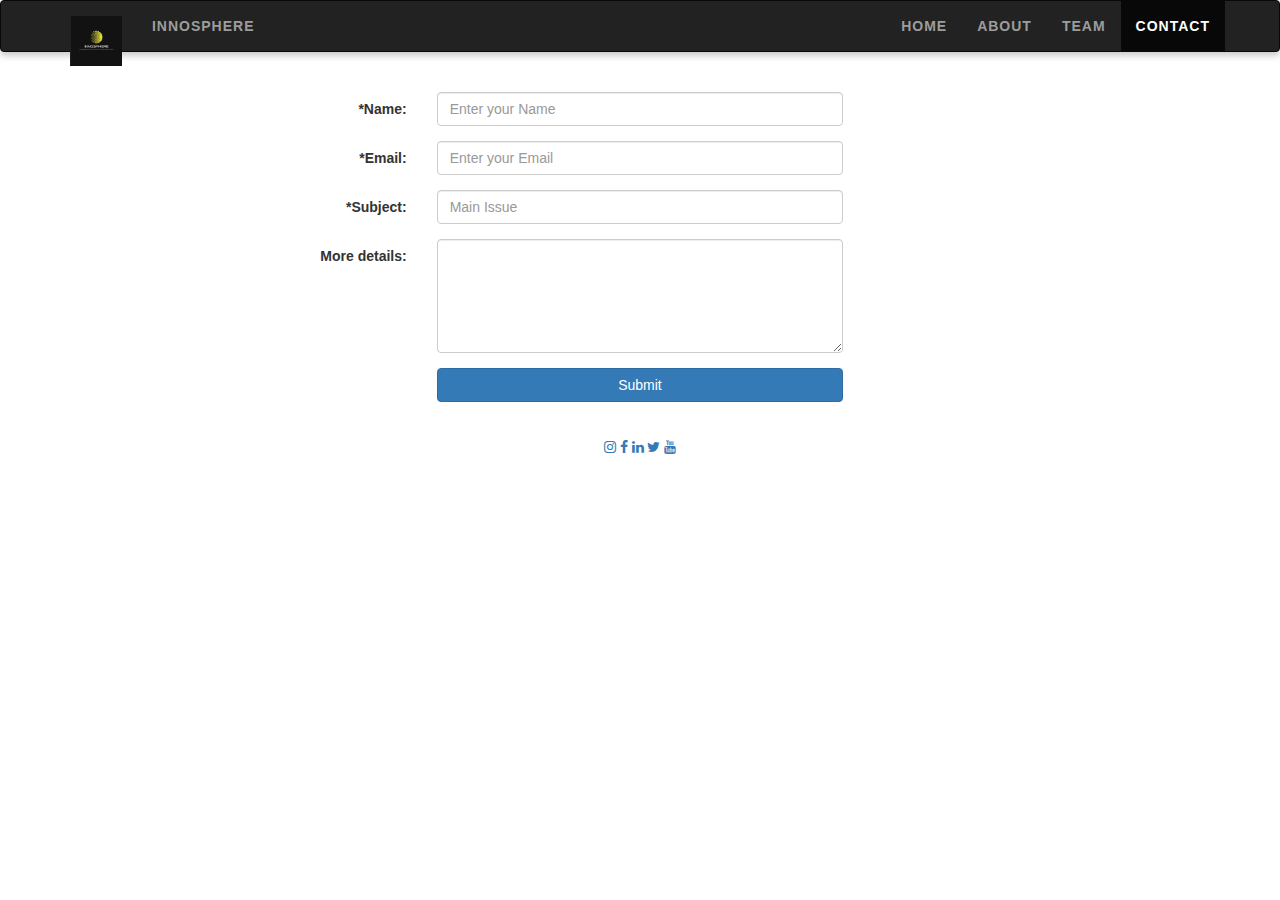
<file: contact.html>
<!doctype html>
<html lang="en">
<head>
    <meta charset="utf-8">
    <meta name="viewport" content="width=device-width, initial-scale=1">
    <link href="stylescontact.css" rel="stylesheet">
    <link href="https://cdnjs.cloudflare.com/ajax/libs/font-awesome/4.7.0/css/font-awesome.min.css" rel="stylesheet">
    <link rel="stylesheet" href="https://maxcdn.bootstrapcdn.com/bootstrap/3.4.0/css/bootstrap.min.css">
    <script src="https://ajax.googleapis.com/ajax/libs/jquery/3.7.1/jquery.min.js"></script>
    <script src="https://maxcdn.bootstrapcdn.com/bootstrap/3.4.1/js/bootstrap.min.js"></script>
    <title>Contact Us</title>
</head>

<body>
    <nav class="navbar navbar-inverse">
        <div class="container">
            <div class="navbar-header">
                <a class="navbar-brand" href="index.html"><img id="logo" src="asd.png" alt="innosphere"></a>
            </div>
            <ul class="nav navbar-nav navbar-left">
                <li><a id="logotext" href="index.html">innosphere</a></li>
            </ul>
            <ul class="nav navbar-nav navbar-right">
                <li><a href="index.html">Home</a></li>
                <li><a href="about.html">About</a></li>
                <li><a href="team.html">Team</a></li>
                <li class="active"><a href="contact.html">Contact</a></li>
            </ul>
        </div>
    </nav> 
    
    <br>
    
    <form class="form-horizontal">
        <div class="form-group">
            <label class="control-label col-sm-4" for="name"><span class="required">*</span>Name:</label>
            <div class="col-sm-4">
                <input required type="text" class="form-control" placeholder="Enter your Name" id="name">
            </div>
        </div>
        <div class="form-group">
            <label class="control-label col-sm-4" for="email"><span class="required">*</span>Email:</label>
            <div class="col-sm-4">
                <input required type="email" class="form-control" placeholder="Enter your Email" id="email">
            </div>
        </div>
        <div class="form-group">
            <label class="control-label col-sm-4" for="sub"><span class="required">*</span>Subject:</label>
            <div class="col-sm-4">
                <input required type="text" class="form-control" placeholder="Main Issue" id="sub">
            </div>
        </div>
        <div class="form-group">
            <label for="comment" class="control-label col-sm-4">More details:</label>
            <div class="col-sm-4">
                <textarea class="form-control" rows="5" id="comment"></textarea>
            </div>
        </div>
        <div class="form-group">
            <div class="col-sm-offset-4 col-sm-4">
                <button type="submit" class="btn btn-primary btn-block" onclick="myFunction()">Submit</button>
                <div class="alert alert-info alert-dismissible fade in" style="display:none;margin: 20px 0 0 0;" id="succ">
                    <a class="close" data-dismiss="alert" aria-label="close">&times;</a>
                    <strong>Info!</strong> The form has been submitted successfully!
                </div>
                <div class="alert alert-warning alert-dismissible fade in" style="display:none;margin: 20px 0 0 0;" id="danger">
                    <a class="close" data-dismiss="alert" aria-label="close">&times;</a>
                    <strong>Warning!</strong> Please fill out the required details!
                </div>
            </div>
        </div>
    </form>

    <div class="divider"></div>

    <footer class="footer">
        <br>
        <div id="links" class="text-center">
            <p>
                <a href="https://www.instagram.com/alan_k_sunil/profilecard/?igsh=MW5rY2cydHpwc3pnZw==" target="_blank"><i class="fa fa-instagram"></i></a>
                <a href="#" target="_blank"><i class="fa fa-facebook"></i></a>
                <a href="#" target="_blank"><i class="fa fa-linkedin"></i></a>
                <a href="#" target="_blank"><i class="fa fa-twitter"></i></a>
                <a href="#" target="_blank"><i class="fa fa-youtube"></i></a>
            </p>
        </div>
    </footer>

    <script>
    function myFunction() {
        var name = document.getElementById('name');
        var email = document.getElementById('email');
        var sub = document.getElementById('sub');
        const succ = document.getElementById("succ");
        const danger = document.getElementById('danger');

        if (name.value === '' || email.value === '' || sub.value === '') {
            danger.style.display = 'block';
        } else {
            danger.style.display = 'none';
            succ.style.display = 'block';
            alert("The form has been submitted successfully!");
        }
    }
    </script>
</body>
</html>
</file>
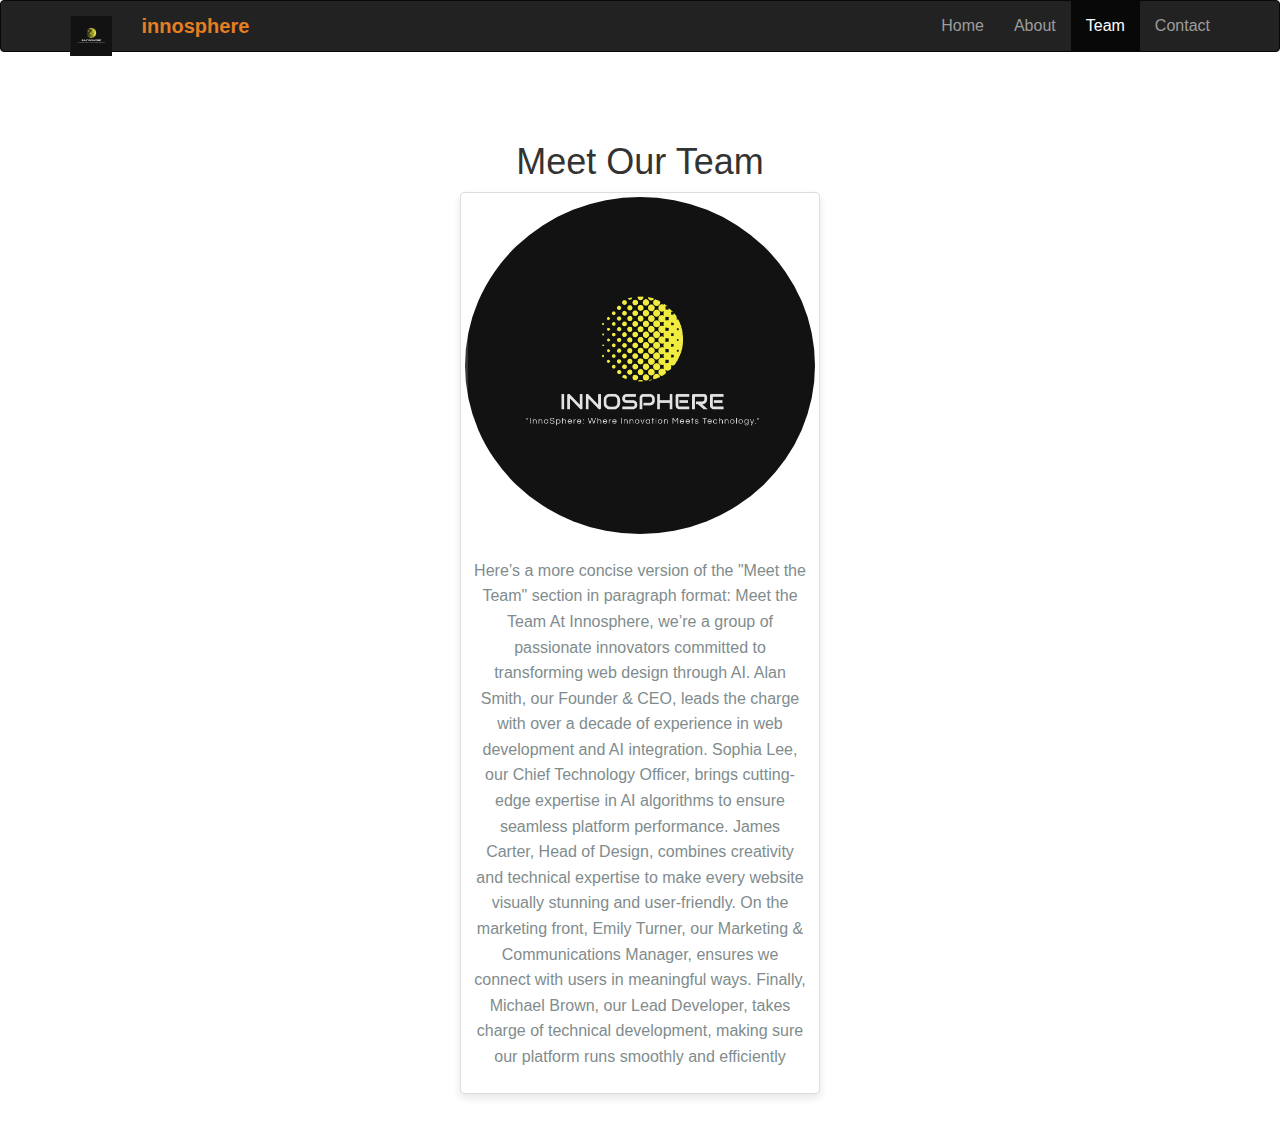
<file: team.html>
<!doctype html>
<html lang="en">
<head>
    <meta charset="utf-8">
    <meta name="viewport" content="width=device-width, initial-scale=1">
    <link href="stylesteam.css" rel="stylesheet">
    <link rel="stylesheet" href="https://maxcdn.bootstrapcdn.com/bootstrap/3.4.0/css/bootstrap.min.css">
    <script src="https://ajax.googleapis.com/ajax/libs/jquery/3.7.1/jquery.min.js"></script>
    <script src="https://maxcdn.bootstrapcdn.com/bootstrap/3.4.0/js/bootstrap.min.js"></script>
    <title>Our Team</title>
</head>
<body>
    <nav class="navbar navbar-inverse">
        <div class="container">
            <div class="navbar-header">
                <a class="navbar-brand" href="index.html"><img id="logo" src="asd.png" alt="innosphere"></a>
            </div>
            <ul class="nav navbar-nav navbar-left">
                <li><a id="logotext" href="index.html">innosphere</a></li>
            </ul>
            <ul class="nav navbar-nav navbar-right">
                <li><a href="index.html">Home</a></li>
                <li><a href="about.html">About</a></li>
                <li class="active"><a href="team.html">Team</a></li>
                <li><a href="contact.html">Contact</a></li>
            </ul>
        </div>
    </nav>

    <div class="container text-center team-section">
        <h1>Meet Our Team</h1>
        <div class="row">
            <div class="col-md-4 col-md-offset-4">
                <div class="thumbnail">
                    <a href="https://www.instagram.com/_.knits.and.knots._?utm_source=ig_web_button_share_sheet&igsh=ZDNlZDc0MzIxNw==" target="_blank">
                        <img src="asd.png" alt="Team Member" class="img-responsive">
                    </a>
                    <div class="caption">
                        <p>
                            Here’s a more concise version of the "Meet the Team" section in paragraph format:
                            
                            Meet the Team
                            
                            At Innosphere, we’re a group of passionate innovators committed to transforming web design through AI. Alan Smith, our Founder & 
                            CEO, leads the charge with over a decade of experience in web development and AI integration. Sophia Lee, our Chief Technology Officer, brings cutting-edge expertise in AI algorithms to ensure seamless platform performance. James Carter, Head of Design, combines creativity and technical expertise to make every website visually stunning and user-friendly. On the marketing front, Emily Turner, our Marketing & Communications Manager, ensures we connect with users in meaningful ways. Finally, Michael Brown, our Lead Developer, takes charge of technical development, making sure our platform runs smoothly and efficiently
                         </p>
                    </div>
                </div>
            </div>
        </div>
    </div>
</body>
</html>
</file>
<file: stylesteam.css>
/* General Styling */
body {
    font-family: 'Arial', sans-serif;
    margin: 0;
    padding: 0;
    background-color: #f4f4f4; /* Soft off-white background */
    color: #333333; /* Dark grey text for better readability */
}

h1 {
    font-size: 2.5rem;
    font-weight: bold;
    margin-bottom: 20px;
    color: #2c3e50; /* Dark blue-grey for a more professional look */
}

/* Navbar */
.navbar-inverse {
    background-color: #34495e; /* Deep slate blue for a more sophisticated feel */
    border: none;
    border-radius: 0;
}

.navbar-brand img {
    max-height: 40px;
}

.navbar-nav > li > a {
    color: #ecf0f1; /* Light grey text */
    font-size: 16px;
}

.navbar-nav > li > a:hover, 
.navbar-nav > .active > a {
    background-color: #e67e22; /* Warm amber for hover effects */
    color: #fff; /* White text on hover */
}

#logotext {
    color: #e67e22; /* Amber to match the hover effect */
    font-weight: bold;
    font-size: 20px;
}

/* Team Section */
.team-section {
    margin-top: 50px;
    padding: 20px;
}

.thumbnail {
    background-color: #ecf0f1; /* Light grey for a softer background */
    border: none;
    padding: 15px;
    border-radius: 10px;
    box-shadow: 0 4px 8px rgba(0, 0, 0, 0.1); /* Lighter shadow for a softer feel */
}

.thumbnail img {
    border-radius: 50%;
    max-width: 150px;
    margin-bottom: 15px;
    transition: transform 0.3s;
}

.thumbnail img:hover {
    transform: scale(1.1);
}

.caption p {
    font-size: 16px;
    line-height: 1.6;
    color: #7f8c8d; /* Subtle grey text for descriptions */
}

/* Footer */
footer {
    margin-top: 50px;
    padding: 20px 0;
    background-color: #34495e; /* Same as navbar for consistency */
    text-align: center;
    color: #ecf0f1; /* Light grey text */
}
</file>
<file: stylescontact.css>
/* General Reset */
body {
    margin: 0;
    padding: 0;
    background-color: #121212; /* Dark background for modern aesthetic */
    font-family: 'Arial', sans-serif;
    color: #ffffff; 
}

/* Navbar */
.navbar-inverse {
    background-color: #1f1f1f; /* Dark theme for navbar */
    border-color: #2e2e2e;
    box-shadow: 0 4px 6px rgba(0, 0, 0, 0.2); /* Soft shadow for depth */
}

.navbar-inverse .navbar-brand img {
    height: 50px; /* Adjusted logo height */
    width: auto; 
}

.navbar-inverse .navbar-nav > li > a {
    color: #d1d1d1; /* Lighter text for better contrast */
    font-weight: bold; 
    text-transform: uppercase; /* Gives a more modern, clean look */
    letter-spacing: 1px; /* Slight letter spacing for legibility */
}

.navbar-inverse .navbar-nav > li > a:hover {
    background-color: #333333; /* Subtle hover effect */
    color: #ffffff; /* Contrast text color on hover */
}

/* Contact Section */
#contact-section {
    background-color: #1f1f1f;
    padding: 50px 0;
    text-align: center;
    box-shadow: inset 0 0 20px rgba(0, 0, 0, 0.1); /* Subtle shadow for depth */
}

#contact-section h2 {
    font-size: 2.5rem;
    color: #e74c3c; /* Accent color for headings */
    margin-bottom: 20px;
    font-weight: bold;
    text-transform: uppercase;
}

#contact-section p {
    font-size: 1.1rem;
    color: #d1d1d1;
    line-height: 1.6;
    margin-bottom: 40px;
    max-width: 600px;
    margin-left: auto;
    margin-right: auto;
}

#contact-form {
    display: flex;
    flex-direction: column;
    align-items: center;
    max-width: 600px;
    margin: 0 auto;
    background-color: #333333;
    padding: 30px;
    border-radius: 10px;
    box-shadow: 0 4px 8px rgba(0, 0, 0, 0.2);
}

#contact-form input, #contact-form textarea {
    background-color: #444444;
    color: #ffffff;
    border: 1px solid #555555;
    padding: 10px;
    margin: 10px 0;
    border-radius: 5px;
    width: 100%;
    font-size: 1rem;
}

#contact-form input:focus, #contact-form textarea:focus {
    border-color: #e74c3c;
    outline: none;
}

#contact-form button {
    background-color: #e74c3c;
    color: #ffffff;
    padding: 12px 20px;
    border: none;
    border-radius: 5px;
    font-size: 1.1rem;
    cursor: pointer;
    transition: background-color 0.3s ease;
}

#contact-form button:hover {
    background-color: #c0392b;
}

/* Footer */
#foot {
    text-align: center;
    padding: 20px;
    background-color: #2c3e50;
    margin-top: 40px;
    font-size: 14px;
    color: #ffffff;
}

#foot a {
    text-decoration: none;
    color: #e74c3c;
    font-weight: bold;
}

#foot a:hover {
    color: #c0392b;
}
</file>
